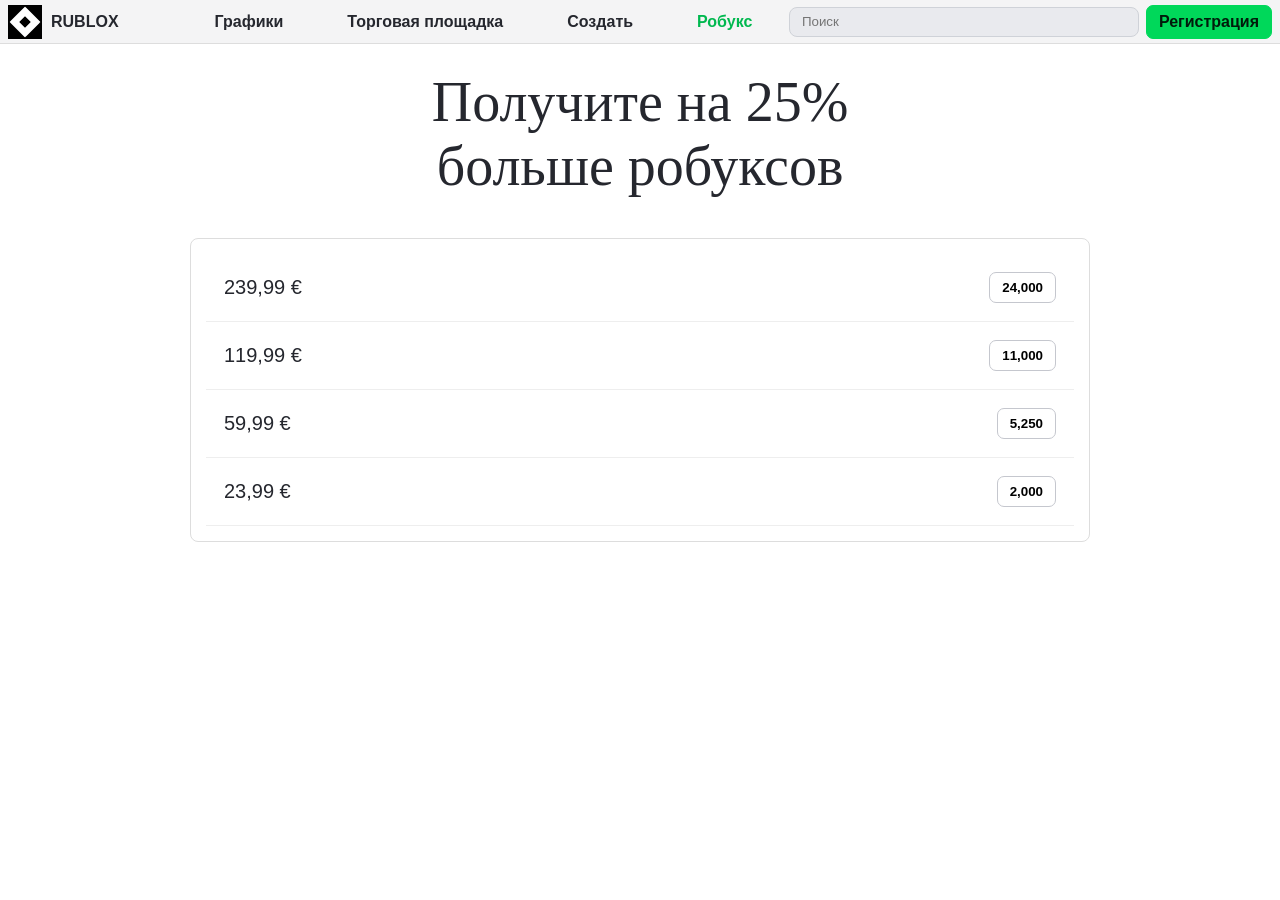
<file: rubux.html>
<!DOCTYPE html><html lang="ru"><head><meta charset="UTF-8"><meta name="viewport" content="width=device-width, initial-scale=1.0"><title>Робукс</title><link rel="stylesheet" href="/style.css"></head><body><header class="topbar"><a class="brand" href="/"><img src="/assets/rublox.png"><b>RUBLOX</b></a><nav class="nav"><a href="/">Графики</a><a href="/marketplace">Торговая площадка</a><a href="/create">Создать</a><a class="active" href="/rubux">Робукс</a></nav><div class="top-actions"><input placeholder="Поиск"><a class="btn green" href="/register">Регистрация</a></div></header><main class="page center"><h1>Получите на 25%<br>больше робуксов</h1><div class="rubux-table"><div>239,99 € <button>24,000</button></div><div>119,99 € <button>11,000</button></div><div>59,99 € <button>5,250</button></div><div>23,99 € <button>2,000</button></div></div></main><script type="module">import{renderHeaderUser}from'/data.js';renderHeaderUser();</script></body></html>
</file>
<file: style.css>
*{box-sizing:border-box}body{margin:0;font-family:Arial,Helvetica,sans-serif;background:#fff;color:#25272e}a{text-decoration:none;color:inherit}button,input,textarea,select{font-family:inherit}
.topbar{height:44px;background:#f4f4f5;border-bottom:1px solid #ddd;display:flex;align-items:center;justify-content:space-between;padding:0 8px;position:sticky;top:0;z-index:100}
.topbar.dark{background:#17181d;color:#eee;border-color:#2d3038}.brand{display:flex;align-items:center;gap:9px;min-width:170px;font-weight:900}.brand img{width:34px;height:34px;object-fit:contain}
.nav{display:flex;gap:64px;font-weight:600}.nav a:hover,.nav a.active{color:#00b84f}.top-actions{display:flex;align-items:center;gap:7px}.top-actions input{height:30px;width:350px;background:#e9eaee;border:1px solid #cfd2d8;border-radius:8px;padding:0 12px}
.btn,button{border:1px solid #c5c7ce;background:#fff;border-radius:7px;padding:7px 12px;cursor:pointer;font-weight:600}.green,.btn.green{background:#00d85a!important;border-color:#00d85a!important;color:#001b0b!important}.big-save{background:#00d85a!important;color:#001b0b!important;border:0!important;font-size:18px!important;font-weight:900!important;padding:12px 22px!important;border-radius:10px!important;box-shadow:0 0 18px #00d85a55!important}
.page{padding:26px 16px}.page h1{font-size:34px;margin:0 0 18px}.filters{display:flex;gap:10px;margin:10px 0 24px}.filters button,.chip{background:#eee;border:0;border-radius:999px;color:#4d5058;padding:9px 18px}.section-head{display:flex;align-items:center;justify-content:space-between;margin:18px 0 12px}.section-head h2{font-size:22px;margin:0}
.game-row{display:grid;grid-template-columns:repeat(8,160px);gap:18px;overflow-x:auto;padding-bottom:10px}.game-card{display:block}.game-card img{width:160px;height:160px;border-radius:8px;object-fit:cover;background:#ddd;transition:.18s}.game-card:hover img{transform:translateY(-5px);box-shadow:0 8px 22px #0002;filter:brightness(.86)}.game-card b{display:block;margin-top:8px;font-size:16px;line-height:1.15}.game-card span{display:block;margin-top:8px;color:#777;font-size:13px}
.user-chip{display:flex;align-items:center;gap:8px;background:#fff;border:1px solid #cfd2d8;border-radius:999px;padding:4px 10px;cursor:pointer}.avatar-head{width:29px;height:29px;border-radius:50%;background:linear-gradient(#ffe38e,#ffd25b);border:2px solid #222;position:relative}.avatar-head:after{content:"";position:absolute;left:8px;top:9px;width:3px;height:3px;background:#111;box-shadow:8px 0 #111;border-radius:50%}.avatar-head:before{content:"";position:absolute;left:8px;top:18px;width:12px;height:3px;background:#111;border-radius:0 0 9px 9px}
.dropdown{position:absolute;right:10px;top:48px;width:260px;background:#fff;border:1px solid #ddd;border-radius:10px;box-shadow:0 12px 30px #0002;display:none;padding:12px;z-index:200}.dropdown.show{display:block}.dropdown a,.dropdown button{display:block;width:100%;text-align:left;margin:6px 0}
.auth-bg{min-height:100vh;background:#050505;color:white;overflow:hidden}.auth-bg:before{content:"";position:fixed;inset:0;background:radial-gradient(circle at 18% 22%,#00d85a40,transparent 24%),radial-gradient(circle at 76% 24%,#0abf6040,transparent 22%),linear-gradient(120deg,#000,#0b0b0f 45%,#000);z-index:-2}.auth-bg:after{content:"";position:fixed;inset:-40px;background-image:linear-gradient(25deg,transparent 0 38%,#ffffff10 38% 40%,transparent 40%),linear-gradient(-25deg,transparent 0 42%,#00d85a18 42% 44%,transparent 44%);background-size:260px 180px;opacity:.6;z-index:-1}
.auth-card{width:500px;max-width:calc(100% - 30px);margin:110px auto;background:#202127;border-radius:10px;padding:28px;text-align:center;box-shadow:0 20px 50px #0009}.auth-card h1{text-transform:uppercase;font-size:25px;margin-top:0}.auth-card input{width:100%;height:44px;margin:8px 0;border-radius:8px;border:1px solid #565963;background:#2b2d34;color:#fff;padding:0 14px}.wide{width:100%;margin-top:10px}
.game-page{max-width:1050px;margin:24px auto}.hero-game{display:grid;grid-template-columns:2fr 1fr;gap:22px}.game-banner{width:100%;height:390px;object-fit:cover;background:#ddd}.game-side h1{font-size:42px;line-height:1.05;margin:8px 0}.muted{color:#777}.play-main{margin:88px 0 12px;width:100%;height:66px;background:#00d85a;color:white;border:0;border-radius:8px;font-size:30px}.reactions{display:flex;justify-content:space-around;text-align:center;color:#444}.reactions span{font-size:24px}.reactions small{display:block;font-size:12px}.tabs{margin-top:55px;display:grid;grid-template-columns:repeat(3,1fr);background:#f4f4f5}.tab{border:0;border-radius:0;background:transparent;padding:14px}.tab.active{border-bottom:4px solid #222}.tab-body{display:none}.tab-body.show{display:block}.desc{font-size:17px;color:#666}.stats{border-top:1px solid #cdd0d6;border-bottom:1px solid #cdd0d6;display:grid;grid-template-columns:repeat(5,1fr);text-align:center;padding:18px 0;margin:25px 0}.stats span{display:block;color:#777;font-size:12px;margin-top:8px}.badge-item{display:grid;grid-template-columns:110px 1fr 170px;align-items:center;background:#f3f3f5;padding:16px;margin:8px 0}.badge-item img{width:82px;height:82px;border-radius:50%;object-fit:cover}
.play-body{height:100vh;overflow:hidden;background:#70c966;font-family:Arial}.hud-top{position:fixed;top:0;left:0;right:0;height:46px;background:#0009;color:white;display:flex;align-items:center;justify-content:space-between;padding:0 12px;z-index:20}.hud-brand{display:flex;align-items:center;gap:9px;cursor:pointer}.hud-brand img{width:32px;height:32px}.players-top{display:flex;gap:8px}.player-mini{background:#ffffff24;border:1px solid #ffffff35;border-radius:8px;padding:5px 10px}
.world{position:absolute;inset:46px 0 0;background:#72c95d;overflow:hidden}.world.parkour{background:linear-gradient(#8fd8ff 0 45%,#72c95d 45%)}.parkour-block{position:absolute;background:#999;border:3px solid #555;border-radius:5px;box-shadow:7px 8px 0 #0003}.spawn{position:absolute;left:50%;top:52%;width:100px;height:70px;background:#aaa;transform:translate(-50%,-50%) rotateX(55deg) rotateZ(45deg);box-shadow:10px 10px 0 #0003}
.player3d{position:absolute;width:55px;height:132px;transform:translate(-50%,-50%);transition:top .08s,left .08s}.player3d .bubble{position:absolute;top:-48px;left:-50px;background:white;color:#111;padding:7px 12px;border-radius:16px;font-weight:700;min-width:150px;text-align:center;box-shadow:0 4px 12px #0003;display:none}.pname{position:absolute;top:-20px;left:-30px;color:white;background:#0008;border-radius:999px;padding:2px 8px;font-size:12px}.phead{position:absolute;width:44px;height:44px;left:5px;top:0;background:#ffd966;border:2px solid #333}.pbody{position:absolute;width:50px;height:55px;left:2px;top:47px;background:#2f98e8;border:2px solid #333}.pleg{position:absolute;width:22px;height:30px;top:101px;background:#1e4fae;border:2px solid #333}.pleg.l{left:3px}.pleg.r{right:3px}
.chat-open{position:fixed;top:60px;left:12px;z-index:21}.chat-box{position:fixed;top:105px;left:12px;width:340px;background:#0009;color:white;border-radius:12px;padding:10px;display:none;z-index:21}.chat-box.show{display:block}.chat-messages{height:185px;overflow:auto;font-size:14px}.chat-box input{width:100%;padding:9px;border-radius:8px;border:0;background:#eee}
.esc-menu,.tab-list{position:fixed;inset:0;background:#0008;display:none;align-items:center;justify-content:center;z-index:50;color:#fff}.esc-menu.show,.tab-list.show{display:flex}.esc-box,.tab-box{background:#202127;width:760px;max-width:95%;border-radius:12px;padding:20px}.esc-actions{display:flex;gap:10px}.skin-cards{display:grid;grid-template-columns:repeat(3,1fr);gap:10px;margin-top:15px}.skin-card{background:#2b2d34;border-radius:10px;padding:12px;text-align:center}.player-list-row{display:flex;align-items:center;justify-content:space-between;background:#2b2d34;margin:8px 0;padding:10px;border-radius:8px}
.studio{height:calc(100vh - 44px);display:grid;grid-template-columns:280px 1fr 300px;background:#111;color:white}.panel{background:#1d1f27;border-right:1px solid #343744;padding:16px;overflow:auto}.panel:last-child{border-left:1px solid #343744;border-right:0}.panel button,.panel input,.panel textarea,.panel select{width:100%;margin:7px 0;background:#2b2d36;color:white;border:1px solid #454854;border-radius:7px;padding:9px}.panel label{display:block;color:#aaa;margin-top:12px}.panel textarea{height:115px;resize:vertical}.viewport{overflow:hidden;padding:18px}.scene{height:100%;position:relative;background:#20232c;border:1px solid #3b3f4c;border-radius:12px;perspective:900px;overflow:hidden}.scene.grass{background:#60b54a}.scene.flat{background:#272b35}.scene.parkour{background:linear-gradient(#8fd8ff 0 48%,#60b54a 48%)}.grid-floor{position:absolute;inset:45% -20% -20%;background-image:linear-gradient(#ffffff18 1px,transparent 1px),linear-gradient(90deg,#ffffff18 1px,transparent 1px);background-size:40px 40px;transform:rotateX(65deg)}.obj{position:absolute;width:110px;height:80px;background:#00d85a;border:2px solid #ffffff55;display:flex;align-items:center;justify-content:center;font-weight:900;cursor:move;transform:skewY(-8deg) rotateX(10deg);box-shadow:12px 14px 0 #0005;user-select:none}.obj.square{width:90px;height:90px}.obj.long{width:220px;height:55px}.obj.frame{width:170px;height:110px;background:transparent;border:5px solid #00d85a;box-shadow:none;transform:none}.obj.textobj{background:transparent;border:0;color:#00d85a;font-size:28px;box-shadow:none;transform:none}.obj.selected{outline:3px solid yellow}.obj.off{opacity:.25}.save-modal{position:fixed;inset:0;background:#000b;display:none;align-items:center;justify-content:center;z-index:200}.save-modal.show{display:flex}.save-box{width:520px;background:#202127;color:#fff;border-radius:12px;padding:22px}.save-box input,.save-box textarea{width:100%;margin:7px 0;padding:11px;border-radius:8px;background:#2b2d34;color:white;border:1px solid #565963}
.market-grid{display:grid;grid-template-columns:repeat(6,1fr);gap:18px}.market-card img{width:100%;aspect-ratio:1/1;object-fit:cover;border-radius:8px;background:#ddd}.market-card b,.market-card span{display:block;margin-top:7px}.center{text-align:center}.center h1{font-size:56px;font-family:Georgia,serif;font-weight:400}.rubux-table{max-width:900px;margin:40px auto;border:1px solid #ddd;border-radius:8px;padding:15px}.rubux-table div{display:flex;justify-content:space-between;align-items:center;border-bottom:1px solid #eee;padding:18px;font-size:20px}.profile-grid{display:grid;grid-template-columns:340px 1fr;gap:22px}.profile-card,.settings-card{background:#f4f4f5;border-radius:14px;padding:20px}
@media(max-width:900px){.nav{gap:14px}.top-actions input{display:none}.hero-game,.profile-grid{grid-template-columns:1fr}.studio{grid-template-columns:1fr;height:auto}.scene{height:520px}.market-grid{grid-template-columns:repeat(2,1fr)}}
</file>
